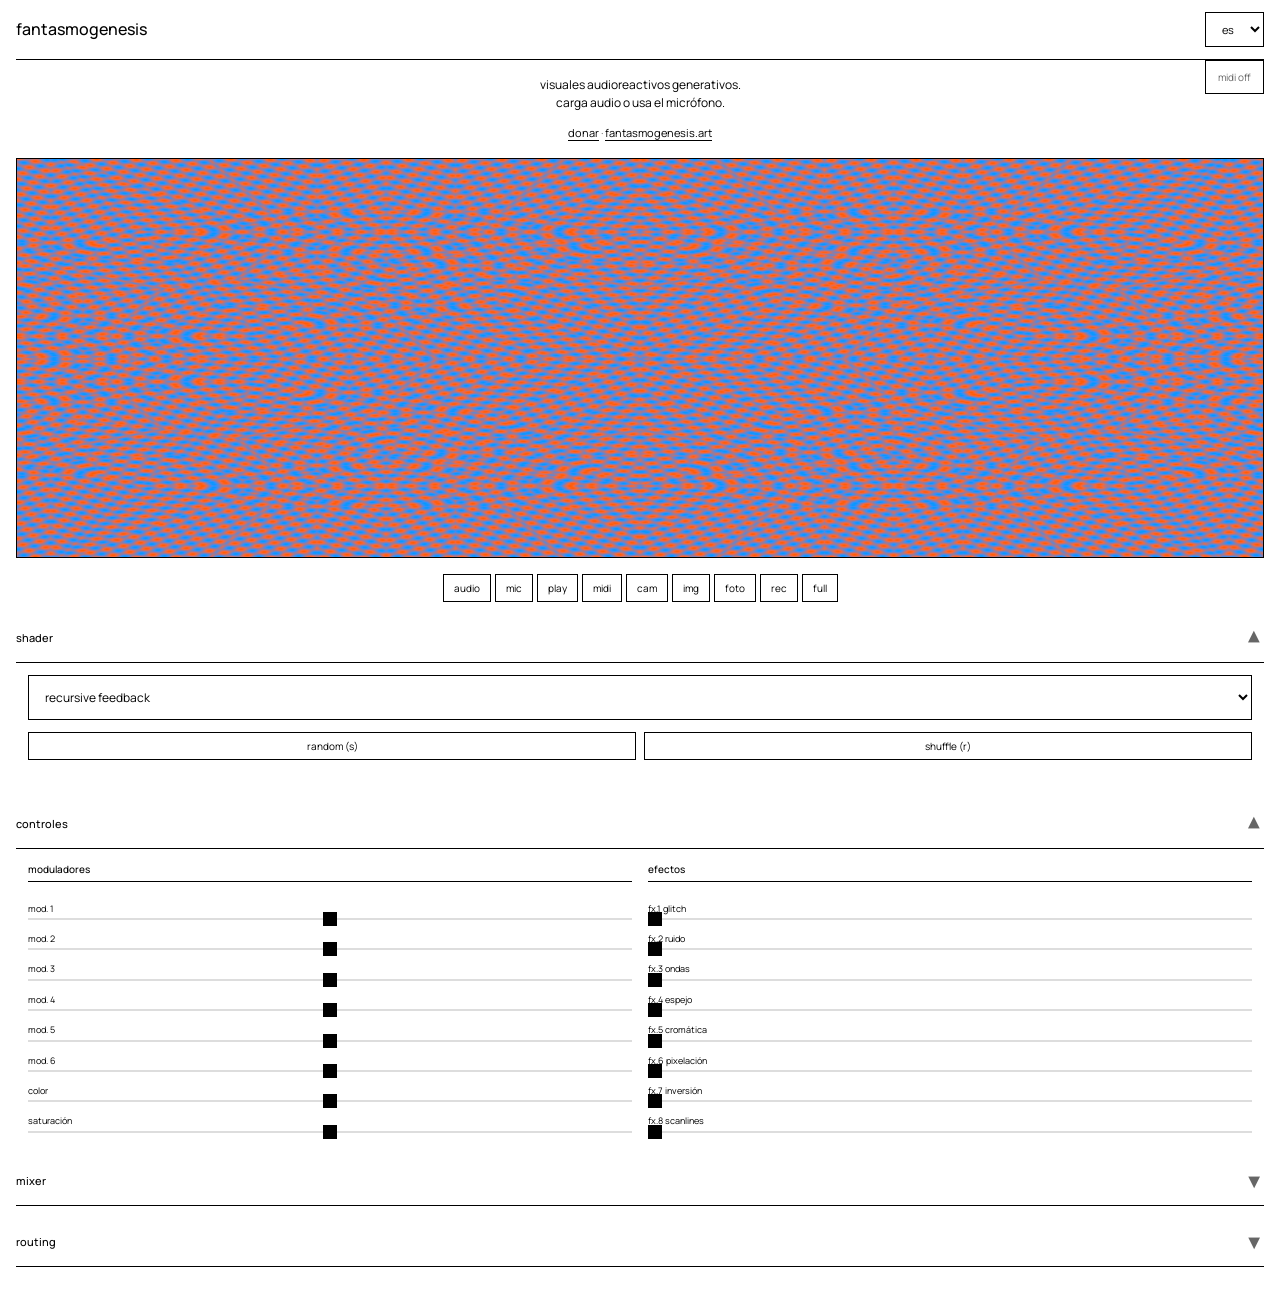
<file: index-optimized.html>
<!DOCTYPE html>
<html lang="es">
<head>
  <meta charset="UTF-8">
  <title>Generador de fantasmas</title>
  <meta name="viewport" content="width=device-width, initial-scale=1.0">
  <meta name="description" content="Esta aplicación convierte sonido en fantasmas que intentan recordar el mundo en el que vivían">
  <meta name="author" content="@fantasm0genesis">
  <link rel="stylesheet" href="styles-optimized.css">
  
  <script async src="https://www.googletagmanager.com/gtag/js?id=G-VE2MP9D9G9"></script>
  <script>
    window.dataLayer = window.dataLayer || [];
    function gtag() { dataLayer.push(arguments); }
    gtag('js', new Date());
    gtag('config', 'G-VE2MP9D9G9');
  </script>
</head>

<body>
  <div class="container">
    <!-- Header -->
    <header class="header">
      <h1 class="site-title">fantasmogenesis</h1>
      <div class="header-right">
        <select class="language-select" id="languageSelect">
          <option value="es">es</option>
          <option value="en">en</option>
        </select>
      </div>
    </header>

    <!-- Title Section -->
    <div class="title-section">
      <p class="description" id="description">
        visuales audioreactivos generativos.<br>
        carga audio o usa el micrófono.
      </p>
      <p class="donate-text" id="donateText">
        <a href="https://ko-fi.com/fantamosgenesis" target="_blank" rel="noopener noreferrer">donar</a> · 
        <a href="https://fantasmogenesis.art" target="_blank" rel="noopener noreferrer">fantasmogenesis.art</a>
      </p>
    </div>

    <!-- Canvas -->
    <div class="canvas-container">
      <canvas id="glCanvas" width="800" height="600"></canvas>
      <div class="canvas-overlay" id="canvasOverlay">
        <div class="error-message" id="errorMessage" style="display: none;"></div>
        <div class="song-indicator" id="songIndicator" style="display: none;"></div>
      </div>
    </div>

    <!-- Action Bar -->
    <div class="action-bar">
      <button class="btn" id="loadAudioBtn">audio</button>
      <button class="btn" id="realMicrophoneBtn">mic</button>
      <button class="btn" id="playBtn">play</button>
      <button class="btn" id="midiMapBtn">midi</button>
      <button class="btn" id="cameraBtn">cam</button>
      <button class="btn" id="loadImageBtn">img</button>
      <button class="btn" id="screenshotBtn">foto</button>
      <button class="btn" id="recordBtn">rec</button>
      <button class="btn" id="fullscreenBtn">full</button>
      <input type="file" id="audioFile" accept="audio/*" multiple style="display: none;">
      <input type="file" id="imageFile" accept="image/*,image/gif,.gif" style="display: none;">
    </div>

    <!-- Panel: Shader & Randomization -->
    <div class="collapsible-panel expanded" id="shaderPanel">
      <div class="panel-header" onclick="togglePanel('shaderPanel')">
        <span class="panel-title">shader</span>
        <span class="panel-toggle">▼</span>
      </div>
      <div class="panel-content">
        <div class="panel-inner">
          <div class="shader-controls">
            <select class="shader-select" id="shaderSelect">
              <optgroup label="🔄 FEEDBACK LOOPS">
                <option value="0">Recursive Feedback</option>
                <option value="1">Polar Loop</option>
                <option value="2">Fractal Accumulator</option>
                <option value="3">Warp Feedback</option>
                <option value="4">Energy Cascade</option>
              </optgroup>
              <optgroup label="� WARPS ESPACIALES">
                <option value="5">Space-Time Warp</option>
                <option value="6">Infinite Tunnel</option>
                <option value="7">Liquid Distortion</option>
                <option value="8">Kaleidoscope Fold</option>
                <option value="9">Spiral Vortex</option>
              </optgroup>
              <optgroup label="💎 FRACTALES COMPLEJOS">
                <option value="10">Mandelbrot Animated</option>
                <option value="11">Julia Set</option>
                <option value="12">Sierpinski Triangle</option>
                <option value="13">Dragon Curve</option>
                <option value="14">Koch Snowflake</option>
              </optgroup>
              <optgroup label="📺 GLITCH TEMPORAL">
                <option value="15">RGB Split Glitch</option>
                <option value="16">Datamosh Corruption</option>
                <option value="17">Chromatic Aberration</option>
                <option value="18">Pixel Dither</option>
                <option value="19">VHS Tracking</option>
              </optgroup>
              <optgroup label="🎯 RAYTRACING 3D">
                <option value="20">Raymarched Sphere</option>
                <option value="21">SDF Orb Glow</option>
                <option value="22">Distance Field</option>
                <option value="23">Isosurface Waves</option>
                <option value="24">Volumetric Clouds</option>
              </optgroup>
              <optgroup label="🧬 GENERATIVOS">
                <option value="25">Algorithmic Pattern</option>
                <option value="26">Voronoi Cells</option>
                <option value="27">Flow Field</option>
                <option value="28">Perlin Noise</option>
                <option value="29">Reaction Diffusion</option>
              </optgroup>
              <optgroup label="⚛️ QUANTUM EFFECTS">
                <option value="30">Wave Interference</option>
                <option value="31">Particle Field</option>
                <option value="32">Atomic Orbitals</option>
                <option value="33">Quantum Entanglement</option>
                <option value="34">Tunneling Effect</option>
              </optgroup>
              <optgroup label="🌐 HYPERDIMENSIONAL">
                <option value="35">4D Projection</option>
                <option value="36">Tesseract</option>
                <option value="37">Klein Bottle</option>
                <option value="38">Möbius Strip</option>
                <option value="39">Torus Knot</option>
              </optgroup>
            </select>
            <div class="random-buttons">
              <button class="btn" id="randomStyleBtn">random (s)</button>
              <button class="btn" id="randomModBtn">shuffle (r)</button>
            </div>
          </div>
        </div>
      </div>
    </div>

    <!-- Panel: Controls (Modulators & Effects) -->
    <div class="collapsible-panel expanded" id="controlsPanel">
      <div class="panel-header" onclick="togglePanel('controlsPanel')">
        <span class="panel-title">controles</span>
        <span class="panel-toggle">▼</span>
      </div>
      <div class="panel-content">
        <div class="panel-inner">
          <div class="controls-grid">
            <!-- Modulators Column -->
            <div class="control-column">
              <div class="column-title">moduladores</div>
              <div class="slider-row">
                <label>mod. 1</label>
                <input type="range" class="slider" id="mod1" min="0" max="100" value="50">
              </div>
              <div class="slider-row">
                <label>mod. 2</label>
                <input type="range" class="slider" id="mod2" min="0" max="100" value="50">
              </div>
              <div class="slider-row">
                <label>mod. 3</label>
                <input type="range" class="slider" id="mod3" min="0" max="100" value="50">
              </div>
              <div class="slider-row">
                <label>mod. 4</label>
                <input type="range" class="slider" id="mod4" min="0" max="100" value="50">
              </div>
              <div class="slider-row">
                <label>mod. 5</label>
                <input type="range" class="slider" id="mod5" min="0" max="100" value="50">
              </div>
              <div class="slider-row">
                <label>mod. 6</label>
                <input type="range" class="slider" id="mod6" min="0" max="100" value="50">
              </div>
              <div class="slider-row">
                <label>color</label>
                <input type="range" class="slider" id="colorSlider" min="0" max="360" value="180">
              </div>
              <div class="slider-row">
                <label>saturación</label>
                <input type="range" class="slider" id="saturationSlider" min="0" max="200" value="100">
              </div>
            </div>

            <!-- Effects Column -->
            <div class="control-column">
              <div class="column-title">efectos</div>
              <div class="slider-row">
                <label>fx.1 glitch</label>
                <input type="range" class="slider" id="fx1Slider" min="0" max="100" value="0">
              </div>
              <div class="slider-row">
                <label>fx.2 ruido</label>
                <input type="range" class="slider" id="fx2Slider" min="0" max="100" value="0">
              </div>
              <div class="slider-row">
                <label>fx.3 ondas</label>
                <input type="range" class="slider" id="fx3Slider" min="0" max="100" value="0">
              </div>
              <div class="slider-row">
                <label>fx.4 espejo</label>
                <input type="range" class="slider" id="fx4Slider" min="0" max="100" value="0">
              </div>
              <div class="slider-row">
                <label>fx.5 cromática</label>
                <input type="range" class="slider" id="fx5Slider" min="0" max="100" value="0">
              </div>
              <div class="slider-row">
                <label>fx.6 pixelación</label>
                <input type="range" class="slider" id="fx6Slider" min="0" max="100" value="0">
              </div>
              <div class="slider-row">
                <label>fx.7 inversión</label>
                <input type="range" class="slider" id="fx7Slider" min="0" max="100" value="0">
              </div>
              <div class="slider-row">
                <label>fx.8 scanlines</label>
                <input type="range" class="slider" id="fx8Slider" min="0" max="100" value="0">
              </div>
            </div>
          </div>
        </div>
      </div>
    </div>

    <!-- Panel: Video Mixer -->
    <div class="collapsible-panel" id="mixerPanel">
      <div class="panel-header" onclick="togglePanel('mixerPanel')">
        <span class="panel-title">mixer</span>
        <span class="panel-toggle">▼</span>
      </div>
      <div class="panel-content">
        <div class="panel-inner">
          <div class="layer-opacity-controls">
            <div class="slider-row">
              <label>shader</label>
              <input type="range" class="slider" id="shaderOpacity" min="0" max="100" value="100">
              <span class="slider-value" id="shaderOpacityValue">100%</span>
            </div>
            <div class="slider-row">
              <label>cámara</label>
              <input type="range" class="slider" id="cameraOpacity" min="0" max="100" value="0">
              <span class="slider-value" id="cameraOpacityValue">0%</span>
            </div>
            <div class="slider-row">
              <label>imagen/gif</label>
              <input type="range" class="slider" id="imageOpacity" min="0" max="100" value="0">
              <span class="slider-value" id="imageOpacityValue">0%</span>
            </div>
            <div class="slider-row">
              <label>color global</label>
              <input type="range" class="slider" id="globalColorHue" min="0" max="360" value="180">
              <span class="slider-value" id="globalColorHueValue">180°</span>
            </div>
          </div>
        </div>
      </div>
    </div>

    <!-- Panel: Effect Targeting -->
    <div class="collapsible-panel" id="patchPanel">
      <div class="panel-header" onclick="togglePanel('patchPanel')">
        <span class="panel-title">routing</span>
        <span class="panel-toggle">▼</span>
      </div>
      <div class="panel-content">
        <div class="panel-inner">
          <div class="effect-targeting-controls">
            <!-- FX1-8 Targeting -->
            <div class="effect-target-row">
              <label class="effect-label">fx.1</label>
              <div class="target-checkboxes">
                <label class="checkbox-label">
                  <input type="checkbox" id="fx1_shader" checked> shader
                </label>
                <label class="checkbox-label">
                  <input type="checkbox" id="fx1_camera"> cámara
                </label>
                <label class="checkbox-label">
                  <input type="checkbox" id="fx1_image"> imagen
                </label>
              </div>
            </div>
            <div class="effect-target-row">
              <label class="effect-label">fx.2</label>
              <div class="target-checkboxes">
                <label class="checkbox-label">
                  <input type="checkbox" id="fx2_shader" checked> shader
                </label>
                <label class="checkbox-label">
                  <input type="checkbox" id="fx2_camera"> cámara
                </label>
                <label class="checkbox-label">
                  <input type="checkbox" id="fx2_image"> imagen
                </label>
              </div>
            </div>
            <div class="effect-target-row">
              <label class="effect-label">fx.3</label>
              <div class="target-checkboxes">
                <label class="checkbox-label">
                  <input type="checkbox" id="fx3_shader" checked> shader
                </label>
                <label class="checkbox-label">
                  <input type="checkbox" id="fx3_camera"> cámara
                </label>
                <label class="checkbox-label">
                  <input type="checkbox" id="fx3_image"> imagen
                </label>
              </div>
            </div>
            <div class="effect-target-row">
              <label class="effect-label">fx.4</label>
              <div class="target-checkboxes">
                <label class="checkbox-label">
                  <input type="checkbox" id="fx4_shader" checked> shader
                </label>
                <label class="checkbox-label">
                  <input type="checkbox" id="fx4_camera"> cámara
                </label>
                <label class="checkbox-label">
                  <input type="checkbox" id="fx4_image"> imagen
                </label>
              </div>
            </div>
            <div class="effect-target-row">
              <label class="effect-label">fx.5</label>
              <div class="target-checkboxes">
                <label class="checkbox-label">
                  <input type="checkbox" id="fx5_shader" checked> shader
                </label>
                <label class="checkbox-label">
                  <input type="checkbox" id="fx5_camera"> cámara
                </label>
                <label class="checkbox-label">
                  <input type="checkbox" id="fx5_image"> imagen
                </label>
              </div>
            </div>
            <div class="effect-target-row">
              <label class="effect-label">fx.6</label>
              <div class="target-checkboxes">
                <label class="checkbox-label">
                  <input type="checkbox" id="fx6_shader" checked> shader
                </label>
                <label class="checkbox-label">
                  <input type="checkbox" id="fx6_camera"> cámara
                </label>
                <label class="checkbox-label">
                  <input type="checkbox" id="fx6_image"> imagen
                </label>
              </div>
            </div>
            <div class="effect-target-row">
              <label class="effect-label">fx.7</label>
              <div class="target-checkboxes">
                <label class="checkbox-label">
                  <input type="checkbox" id="fx7_shader" checked> shader
                </label>
                <label class="checkbox-label">
                  <input type="checkbox" id="fx7_camera"> cámara
                </label>
                <label class="checkbox-label">
                  <input type="checkbox" id="fx7_image"> imagen
                </label>
              </div>
            </div>
            <div class="effect-target-row">
              <label class="effect-label">fx.8</label>
              <div class="target-checkboxes">
                <label class="checkbox-label">
                  <input type="checkbox" id="fx8_shader" checked> shader
                </label>
                <label class="checkbox-label">
                  <input type="checkbox" id="fx8_camera"> cámara
                </label>
                <label class="checkbox-label">
                  <input type="checkbox" id="fx8_image"> imagen
                </label>
              </div>
            </div>
            <div class="effect-global-controls">
              <button class="effect-control-btn" id="allEffectsToShader">all → shader</button>
              <button class="effect-control-btn" id="allEffectsToAll">all → all</button>
              <button class="effect-control-btn" id="resetEffectTargeting">reset</button>
            </div>
          </div>
        </div>
      </div>
    </div>

    <!-- MIDI Status -->
    <div class="midi-status" id="midiStatus">
      <span id="midiStatusText">midi off</span>
    </div>

    <!-- MIDI Modal -->
    <div class="midi-modal" id="midiModal" style="display: none;">
      <div class="midi-modal-content">
        <div class="midi-modal-header">
          <h3 id="midiModalTitle">midi mapping</h3>
          <button class="midi-close-btn" id="midiCloseBtn">×</button>
        </div>
        <div class="midi-modal-body">
          <p id="midiInstructions">select control + move midi fader/knob</p>
          <div class="midi-mappings" id="midiMappings"></div>
          <div class="midi-status-modal">
            <span id="midiLearningStatus">waiting midi...</span>
          </div>
        </div>
        <div class="midi-modal-footer">
          <button class="btn" id="clearAllMappingsBtn">clear all</button>
        </div>
      </div>
    </div>
  </div>

  <script src="visualizer-final.js"></script>
  <script>
    // Panel toggle functionality
    function togglePanel(panelId) {
      const panel = document.getElementById(panelId);
      if (panel) {
        panel.classList.toggle('expanded');
      }
    }

    // Initialize visualizer
    let initAttempts = 0;
    const maxInitAttempts = 3;

    function initializeApp() {
      initAttempts++;
      console.log(`🚀 Intento de inicialización ${initAttempts}/${maxInitAttempts}`);

      if (typeof GhostVisualizer === 'undefined') {
        console.error('❌ GhostVisualizer no está definido');
        if (initAttempts < maxInitAttempts) {
          setTimeout(initializeApp, 1000);
        }
        return;
      }

      try {
        if (!window.ghostVisualizer) {
          console.log('🔧 Creando instancia de GhostVisualizer...');
          window.ghostVisualizer = new GhostVisualizer();
          console.log('✅ GhostVisualizer inicializado');
        }
      } catch (error) {
        console.error('❌ Error crítico:', error);
        if (initAttempts < maxInitAttempts) {
          setTimeout(initializeApp, 2000);
        }
      }
    }

    // Start initialization when DOM is ready
    if (document.readyState === 'loading') {
      document.addEventListener('DOMContentLoaded', initializeApp);
    } else {
      initializeApp();
    }

    // Keyboard shortcuts
    document.addEventListener('keydown', (e) => {
      if (e.target.tagName === 'INPUT' || e.target.tagName === 'SELECT') return;
      
      const key = e.key.toLowerCase();
      const visualizer = window.ghostVisualizer;
      
      if (!visualizer) return;

      switch(key) {
        case ' ':
          e.preventDefault();
          visualizer.togglePlay?.();
          break;
        case 's':
          visualizer.randomizeShader?.();
          break;
        case 'r':
          visualizer.randomizeModulation?.();
          break;
        case 'c':
          visualizer.takeScreenshot?.();
          break;
        case 'g':
          visualizer.toggleRecording?.();
          break;
        case 'f':
          visualizer.toggleFullscreen?.();
          break;
        case 'h':
          // Toggle all panels
          document.querySelectorAll('.collapsible-panel').forEach(panel => {
            panel.classList.toggle('expanded');
          });
          break;
      }
    });
  </script>
</body>
</html>
</file>
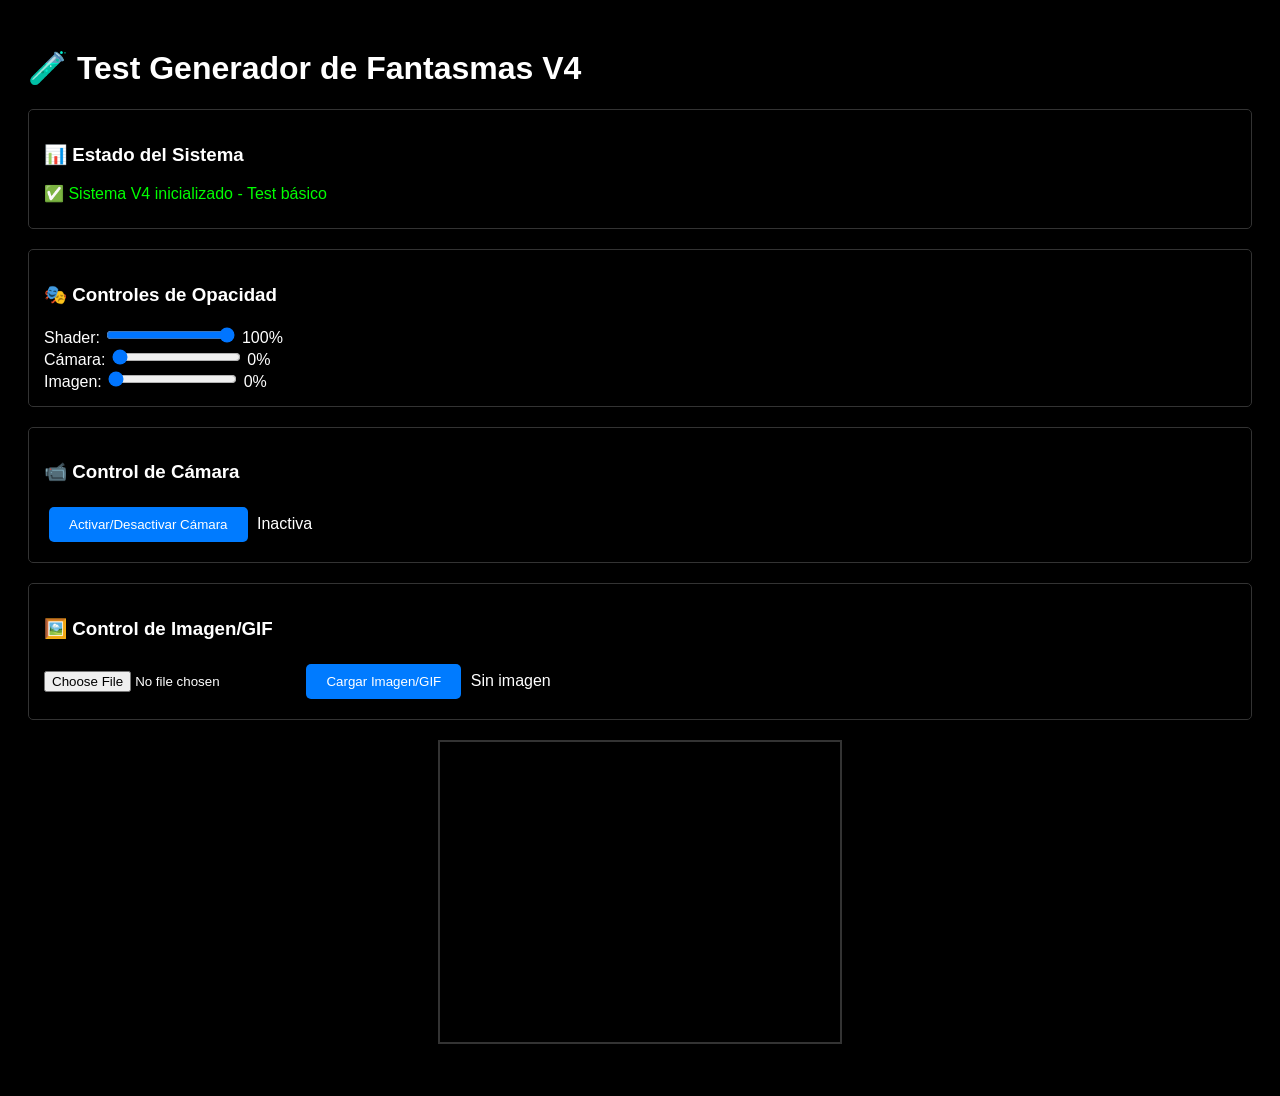
<file: test.html>
<!DOCTYPE html>
<html lang="es">
<head>
    <meta charset="UTF-8">
    <title>Test V4 - Generador de fantasmas</title>
    <meta name="viewport" content="width=device-width, initial-scale=1.0">
    <style>
        body { 
            background: #000; 
            color: #fff; 
            font-family: Arial, sans-serif; 
            padding: 20px;
        }
        .test-section {
            margin: 20px 0;
            padding: 15px;
            border: 1px solid #333;
            border-radius: 5px;
        }
        button {
            padding: 10px 20px;
            margin: 5px;
            background: #007bff;
            color: white;
            border: none;
            border-radius: 5px;
            cursor: pointer;
        }
        button:hover { background: #0056b3; }
        #status { color: #0f0; margin: 10px 0; }
        #canvas-container { text-align: center; margin: 20px 0; }
        #glCanvas { border: 2px solid #333; max-width: 100%; }
    </style>
</head>
<body>
    <h1>🧪 Test Generador de Fantasmas V4</h1>
    
    <div class="test-section">
        <h3>📊 Estado del Sistema</h3>
        <div id="status">Iniciando...</div>
    </div>
    
    <div class="test-section">
        <h3>🎭 Controles de Opacidad</h3>
        <label>Shader: <input type="range" id="shaderOpacity" min="0" max="100" value="100" onchange="updateOpacity('shader', this.value)"> <span id="shaderValue">100%</span></label><br>
        <label>Cámara: <input type="range" id="cameraOpacity" min="0" max="100" value="0" onchange="updateOpacity('camera', this.value)"> <span id="cameraValue">0%</span></label><br>
        <label>Imagen: <input type="range" id="imageOpacity" min="0" max="100" value="0" onchange="updateOpacity('image', this.value)"> <span id="imageValue">0%</span></label>
    </div>
    
    <div class="test-section">
        <h3>📹 Control de Cámara</h3>
        <button onclick="toggleCamera()">Activar/Desactivar Cámara</button>
        <span id="cameraStatus">Inactiva</span>
    </div>
    
    <div class="test-section">
        <h3>🖼️ Control de Imagen/GIF</h3>
        <input type="file" id="imageFile" accept="image/*" onchange="loadImage(this.files[0])">
        <button onclick="document.getElementById('imageFile').click()">Cargar Imagen/GIF</button>
        <span id="imageStatus">Sin imagen</span>
    </div>
    
    <div id="canvas-container">
        <canvas id="glCanvas" width="400" height="300"></canvas>
    </div>
    
    <script>
        let visualizer = null;
        
        // Clase simplificada para test
        class TestVisualizer {
            constructor() {
                this.canvas = document.getElementById('glCanvas');
                this.layerOpacities = { shader: 1.0, camera: 0.0, image: 0.0 };
                this.isCameraActive = false;
                this.isImageLoaded = false;
                this.status = document.getElementById('status');
                this.init();
            }
            
            init() {
                this.status.textContent = "✅ Sistema V4 inicializado - Test básico";
                console.log("🚀 Test Visualizer V4 iniciado");
            }
            
            updateOpacity(layer, value) {
                this.layerOpacities[layer] = value / 100;
                console.log(`🎭 ${layer} opacity: ${this.layerOpacities[layer]}`);
            }
            
            async toggleCamera() {
                try {
                    if (!this.isCameraActive) {
                        const stream = await navigator.mediaDevices.getUserMedia({ video: true });
                        this.isCameraActive = true;
                        document.getElementById('cameraStatus').textContent = "✅ Activa";
                        console.log("📹 Cámara activada");
                    } else {
                        this.isCameraActive = false;
                        document.getElementById('cameraStatus').textContent = "❌ Inactiva";
                        console.log("📹 Cámara desactivada");
                    }
                } catch (error) {
                    console.error("❌ Error con cámara:", error);
                    document.getElementById('cameraStatus').textContent = "❌ Error";
                }
            }
            
            loadImage(file) {
                if (file) {
                    console.log("🖼️ Cargando:", file.name);
                    const isGif = file.type === 'image/gif';
                    this.isImageLoaded = true;
                    document.getElementById('imageStatus').textContent = `✅ ${isGif ? 'GIF' : 'Imagen'} cargada`;
                }
            }
        }
        
        // Funciones globales para los controles
        function updateOpacity(layer, value) {
            if (visualizer) {
                visualizer.updateOpacity(layer, value);
                document.getElementById(layer + 'Value').textContent = value + '%';
            }
        }
        
        function toggleCamera() {
            if (visualizer) {
                visualizer.toggleCamera();
            }
        }
        
        function loadImage(file) {
            if (visualizer && file) {
                visualizer.loadImage(file);
            }
        }
        
        // Inicializar al cargar la página
        document.addEventListener('DOMContentLoaded', () => {
            visualizer = new TestVisualizer();
        });
    </script>
</body>
</html>
</file>
<file: styles-optimized.css>
/* ============================================
   GENERADOR DE FANTASMAS - ESTÉTICA FANTASMOGENESIS
   Brutalist / Minimalista
   ============================================ */

@import url('https://fonts.googleapis.com/css2?family=Manrope:wght@300;400;500;600&display=swap');

/* ============================================
   VARIABLES CSS
   ============================================ */
:root {
  /* Colores - Brutalist B&W */
  --bg-primary: #ffffff;
  --bg-secondary: #f5f5f5;
  --bg-tertiary: #eeeeee;
  --text-primary: #000000;
  --text-secondary: #666666;
  --text-tertiary: #999999;
  --border: #000000;
  --border-light: #dddddd;
  --accent: #000000;
  
  /* Espaciado - Compacto para MacBook */
  --space-xs: 4px;
  --space-sm: 8px;
  --space-md: 12px;
  --space-lg: 16px;
  --space-xl: 24px;
  --space-xxl: 32px;
  
  /* Sin border radius - Brutalist */
  --radius-sm: 0px;
  --radius-md: 0px;
  --radius-lg: 0px;
  
  /* Transiciones suaves */
  --transition-fast: 0.2s ease;
  --transition-medium: 0.3s ease;
  --transition-slow: 0.5s ease;
  
  /* Sombras */
  --shadow-sm: 0 2px 8px rgba(0, 0, 0, 0.3);
  --shadow-md: 0 4px 16px rgba(0, 0, 0, 0.4);
  --shadow-lg: 0 8px 32px rgba(0, 0, 0, 0.5);
}

/* ============================================
   RESET Y BASE
   ============================================ */
* {
  margin: 0;
  padding: 0;
  box-sizing: border-box;
}

body {
  font-family: 'Manrope', -apple-system, BlinkMacSystemFont, 'Segoe UI', sans-serif;
  background: var(--bg-primary);
  color: var(--text-primary);
  min-height: 100vh;
  overflow-x: hidden;
  line-height: 1.6;
  font-weight: 400;
  text-transform: lowercase;
}

.container {
  max-width: 100%;
  margin: 0 auto;
  padding: var(--space-md) var(--space-lg);
}

/* ============================================
   HEADER
   ============================================ */
.header {
  display: flex;
  justify-content: space-between;
  align-items: center;
  margin-bottom: var(--space-lg);
  padding-bottom: var(--space-md);
  border-bottom: 1px solid var(--border);
}

.site-title {
  font-size: 16px;
  font-weight: 500;
  margin: 0;
  text-transform: lowercase;
  letter-spacing: 0;
}

.header-right {
  display: flex;
  align-items: center;
  gap: var(--space-md);
}

.language-select {
  background: var(--bg-primary);
  border: 1px solid var(--border);
  color: var(--text-primary);
  padding: var(--space-sm) var(--space-md);
  border-radius: var(--radius-sm);
  font-size: 11px;
  font-weight: 400;
  font-family: 'Manrope', sans-serif;
  cursor: pointer;
  transition: all var(--transition-fast);
  text-transform: lowercase;
}

.language-select:hover {
  background: var(--text-primary);
  color: var(--bg-primary);
}

.language-select option {
  background: var(--bg-primary);
  color: var(--text-primary);
}

/* ============================================
   TITLE SECTION
   ============================================ */
.title-section {
  text-align: center;
  margin-bottom: var(--space-lg);
}

.main-title {
  font-size: 20px;
  font-weight: 400;
  margin-bottom: var(--space-sm);
  letter-spacing: 0;
  text-transform: lowercase;
}

.subtitle {
  font-size: 12px;
  color: var(--text-secondary);
  margin-bottom: var(--space-md);
  font-weight: 400;
  text-transform: lowercase;
}

.description {
  font-size: 12px;
  color: var(--text-primary);
  line-height: 1.5;
  margin-bottom: var(--space-md);
  max-width: 600px;
  text-transform: lowercase;
  margin-left: auto;
  margin-right: auto;
}

.donate-text {
  font-size: 11px;
  color: var(--text-secondary);
  margin-bottom: var(--space-lg);
  text-transform: lowercase;
}

.donate-text a {
  color: var(--text-primary);
  text-decoration: none;
  border-bottom: 1px solid var(--text-primary);
  transition: all var(--transition-fast);
}

.donate-text a:hover {
  background: var(--text-primary);
  color: var(--bg-primary);
}

/* ============================================
   CANVAS
   ============================================ */
.canvas-container {
  position: relative;
  background: var(--text-primary);
  border: 1px solid var(--border);
  border-radius: var(--radius-md);
  overflow: hidden;
  margin-bottom: var(--space-lg);
  max-height: 400px;
}

#glCanvas {
  width: 100%;
  height: 400px;
  display: block;
  background: var(--bg-primary);
}

.canvas-overlay {
  position: absolute;
  top: 0;
  left: 0;
  width: 100%;
  height: 100%;
  pointer-events: none;
  z-index: 100;
}

/* ============================================
   CONTROLES PRINCIPALES (BARRA DE ACCIONES)
   ============================================ */
.action-bar {
  display: flex;
  justify-content: center;
  gap: var(--space-xs);
  margin-bottom: var(--space-md);
  flex-wrap: wrap;
}

.btn {
  background: var(--bg-primary);
  border: 1px solid var(--border);
  color: var(--text-primary);
  padding: 6px 10px;
  border-radius: var(--radius-sm);
  font-size: 10px;
  font-weight: 400;
  font-family: 'Manrope', sans-serif;
  text-transform: lowercase;
  letter-spacing: 0;
  cursor: pointer;
  transition: all var(--transition-fast);
  white-space: nowrap;
}

.btn:hover {
  background: var(--text-primary);
  color: var(--bg-primary);
}

.btn:active {
  transform: translateY(0);
}

/* ============================================
   PANELES COLAPSABLES
   ============================================ */
.collapsible-panel {
  background: transparent;
  border: none;
  border-radius: var(--radius-sm);
  margin-bottom: var(--space-md);
  overflow: hidden;
  transition: all var(--transition-medium);
}

.panel-header {
  display: flex;
  justify-content: space-between;
  align-items: center;
  padding: var(--space-sm) 0;
  background: transparent;
  border-bottom: 1px solid var(--border);
  cursor: pointer;
  transition: all var(--transition-fast);
  user-select: none;
}

.panel-header:hover {
  padding-left: var(--space-sm);
}

.panel-title {
  font-size: 11px;
  font-weight: 500;
  text-transform: lowercase;
  letter-spacing: 0;
}

.panel-toggle {
  font-size: 20px;
  transition: transform var(--transition-normal);
  color: var(--text-secondary);
}

.collapsible-panel.expanded .panel-toggle {
  transform: rotate(180deg);
}

.panel-content {
  max-height: 0;
  overflow: hidden;
  transition: max-height var(--transition-normal);
}

.collapsible-panel.expanded .panel-content {
  max-height: 1500px;
}

.panel-inner {
  padding: var(--space-md);
}

/* ============================================
   SHADER SELECTOR
   ============================================ */
.shader-controls {
  margin-bottom: var(--space-lg);
}

.shader-select {
  width: 100%;
  background: var(--bg-primary);
  border: 1px solid var(--border);
  color: var(--text-primary);
  padding: var(--space-md);
  border-radius: var(--radius-sm);
  font-size: 12px;
  font-family: 'Manrope', sans-serif;
  margin-bottom: var(--space-md);
  cursor: pointer;
  transition: all var(--transition-fast);
  text-transform: lowercase;
}

.shader-select:hover,
.shader-select:focus {
  background: var(--text-primary);
  color: var(--bg-primary);
  outline: none;
}

.shader-select optgroup {
  font-weight: 600;
  color: var(--text-primary);
}

.shader-select option {
  background: var(--bg-tertiary);
  color: var(--text-primary);
  padding: var(--space-sm);
}

.random-buttons {
  display: grid;
  grid-template-columns: 1fr 1fr;
  gap: var(--space-sm);
}

/* ============================================
   CONTROLES GRID (MODULADORES Y EFECTOS)
   ============================================ */
.controls-grid {
  display: grid;
  grid-template-columns: 1fr 1fr;
  gap: var(--space-lg);
}

.control-column {
  display: flex;
  flex-direction: column;
  gap: var(--space-md);
}

.column-title {
  font-size: 10px;
  font-weight: 500;
  color: var(--text-primary);
  margin-bottom: var(--space-sm);
  text-transform: lowercase;
  letter-spacing: 0;
  padding-bottom: var(--space-xs);
  border-bottom: 1px solid var(--border);
}

/* ============================================
   SLIDERS MINIMALISTAS
   ============================================ */
.slider-row {
  display: flex;
  flex-direction: column;
  gap: 2px;
}

.slider-row label {
  font-size: 9px;
  font-weight: 400;
  color: var(--text-primary);
  text-transform: lowercase;
  letter-spacing: 0;
}

.slider {
  -webkit-appearance: none;
  appearance: none;
  width: 100%;
  height: 2px;
  background: var(--border-light);
  outline: none;
  transition: background var(--transition-fast);
}

.slider:hover {
  background: var(--border);
}

.slider::-webkit-slider-thumb {
  -webkit-appearance: none;
  appearance: none;
  width: 14px;
  height: 14px;
  background: var(--text-primary);
  border: 1px solid var(--text-primary);
  border-radius: 0;
  cursor: pointer;
  transition: all var(--transition-fast);
}

.slider::-webkit-slider-thumb:hover {
  transform: scale(1.1);
}

.slider::-moz-range-thumb {
  width: 14px;
  height: 14px;
  background: var(--text-primary);
  border: 1px solid var(--text-primary);
  border-radius: 0;
  cursor: pointer;
  transition: all var(--transition-fast);
}

.slider::-moz-range-thumb:hover {
  transform: scale(1.1);
}

.slider::-moz-range-track {
  width: 100%;
  height: 1px;
  background: var(--border);
  border: none;
}

.slider-value {
  font-size: 10px;
  color: var(--text-tertiary);
  text-align: right;
}

/* ============================================
   VIDEO MIXER
   ============================================ */
.layer-opacity-controls {
  display: flex;
  flex-direction: column;
  gap: var(--space-md);
}

/* ============================================
   EFFECT TARGETING
   ============================================ */
.effect-target-row {
  display: flex;
  align-items: center;
  gap: var(--space-md);
  padding: var(--space-sm);
  background: var(--bg-tertiary);
  border-radius: var(--radius-sm);
}

.effect-label {
  min-width: 50px;
  font-size: 11px;
  font-weight: 600;
  color: var(--text-primary);
  text-transform: uppercase;
}

.target-checkboxes {
  display: flex;
  gap: var(--space-md);
  flex: 1;
}

.checkbox-label {
  display: flex;
  align-items: center;
  gap: var(--space-xs);
  font-size: 10px;
  font-weight: 500;
  color: var(--text-secondary);
  cursor: pointer;
  transition: color var(--transition-fast);
}

.checkbox-label:hover {
  color: var(--text-primary);
}

.checkbox-label input[type="checkbox"] {
  width: 14px;
  height: 14px;
  accent-color: var(--text-primary);
  cursor: pointer;
}

.effect-global-controls {
  display: flex;
  gap: var(--space-sm);
  justify-content: center;
  margin-top: var(--space-md);
  padding-top: var(--space-md);
  border-top: 1px solid var(--border);
}

.effect-control-btn {
  background: var(--bg-primary);
  border: 1px solid var(--border);
  color: var(--text-primary);
  padding: var(--space-xs) var(--space-sm);
  border-radius: var(--radius-sm);
  cursor: pointer;
  font-size: 10px;
  font-weight: 400;
  font-family: 'Manrope', sans-serif;
  text-transform: lowercase;
  letter-spacing: 0;
  transition: all var(--transition-fast);
}

.effect-control-btn:hover {
  background: var(--text-primary);
  color: var(--bg-primary);
}

/* ============================================
   MIDI STATUS
   ============================================ */
.midi-status {
  position: fixed;
  top: 60px;
  right: var(--space-lg);
  background: var(--bg-primary);
  border: 1px solid var(--border);
  color: var(--text-secondary);
  padding: var(--space-sm) var(--space-md);
  border-radius: var(--radius-sm);
  font-size: 10px;
  font-weight: 400;
  font-family: 'Manrope', sans-serif;
  text-transform: lowercase;
  letter-spacing: 0;
  z-index: 1001;
  transition: all var(--transition-fast);
}

.midi-status.connected {
  background: var(--text-primary);
  color: var(--bg-primary);
}

/* ============================================
   MIDI MODAL
   ============================================ */
.midi-modal {
  position: fixed;
  top: 0;
  left: 0;
  width: 100%;
  height: 100%;
  background: rgba(255, 255, 255, 0.95);
  display: flex;
  justify-content: center;
  align-items: center;
  z-index: 2000;
}

.midi-modal-content {
  background: var(--bg-primary);
  border: 2px solid var(--border);
  border-radius: var(--radius-md);
  max-width: 600px;
  width: 90%;
  max-height: 80vh;
  overflow: hidden;
  display: flex;
  flex-direction: column;
}

.midi-modal-header {
  display: flex;
  justify-content: space-between;
  align-items: center;
  padding: var(--space-lg);
  border-bottom: 2px solid var(--border);
}

.midi-modal-header h3 {
  font-size: 16px;
  font-weight: 500;
  margin: 0;
  text-transform: lowercase;
}

.midi-close-btn {
  background: var(--bg-primary);
  border: 1px solid var(--border);
  color: var(--text-primary);
  font-size: 24px;
  cursor: pointer;
  padding: 0;
  width: 32px;
  height: 32px;
  display: flex;
  align-items: center;
  justify-content: center;
  transition: all var(--transition-fast);
}

.midi-close-btn:hover {
  background: var(--text-primary);
  color: var(--bg-primary);
}

.midi-modal-body {
  padding: var(--space-lg);
}

.midi-modal-body p {
  font-size: 13px;
  text-align: center;
  margin-bottom: var(--space-lg);
  color: var(--text-secondary);
}

.midi-mappings {
  display: grid;
  gap: var(--space-sm);
  margin-bottom: var(--space-lg);
}

.midi-mapping-item {
  background: var(--bg-tertiary);
  border: 1px solid var(--border);
  border-radius: var(--radius-sm);
  padding: var(--space-md);
  display: flex;
  justify-content: space-between;
  align-items: center;
  cursor: pointer;
  transition: all var(--transition-fast);
}

.midi-mapping-item:hover {
  border-color: var(--border-hover);
  background: var(--bg-primary);
}

.midi-mapping-item.learning {
  background: var(--text-primary);
  border-color: var(--text-primary);
  color: var(--bg-primary);
}

.midi-mapping-label {
  font-weight: 600;
  font-size: 12px;
  text-transform: uppercase;
  letter-spacing: 0.5px;
}

.midi-mapping-value {
  font-size: 11px;
  color: var(--text-secondary);
}

.midi-mapping-item.learning .midi-mapping-value {
  color: var(--bg-primary);
  opacity: 0.7;
}

.midi-learn-btn {
  background: transparent;
  color: var(--text-primary);
  border: 1px solid var(--border);
  padding: var(--space-xs) var(--space-md);
  border-radius: var(--radius-sm);
  cursor: pointer;
  font-size: 10px;
  font-weight: 500;
  text-transform: uppercase;
  letter-spacing: 1px;
  transition: all var(--transition-fast);
}

.midi-learn-btn:hover {
  background: var(--text-primary);
  color: var(--bg-primary);
  border-color: var(--text-primary);
}

.midi-learn-btn.learning {
  background: var(--bg-primary);
  color: var(--text-primary);
  border-color: var(--bg-primary);
}

.midi-status-modal {
  background: var(--bg-tertiary);
  border: 1px solid var(--border);
  border-radius: var(--radius-sm);
  padding: var(--space-md);
  text-align: center;
  margin-bottom: var(--space-lg);
}

.midi-status-modal span {
  font-size: 12px;
  font-weight: 500;
  color: var(--text-secondary);
}

.midi-modal-footer {
  padding: var(--space-lg);
  border-top: 1px solid var(--border);
  text-align: center;
}

/* ============================================
   INDICATORS
   ============================================ */
.song-indicator {
  position: absolute;
  bottom: var(--space-md);
  right: var(--space-md);
  background: rgba(0, 0, 0, 0.8);
  backdrop-filter: blur(10px);
  color: var(--text-primary);
  padding: var(--space-xs) var(--space-md);
  border-radius: var(--radius-sm);
  font-size: 11px;
  font-weight: 500;
  border: 1px solid var(--border);
  pointer-events: none;
  z-index: 1000;
}

.error-message {
  position: absolute;
  top: 50%;
  left: 50%;
  transform: translate(-50%, -50%);
  background: rgba(255, 0, 0, 0.9);
  color: white;
  padding: var(--space-md) var(--space-lg);
  border-radius: var(--radius-md);
  font-size: 13px;
  font-weight: 500;
  text-align: center;
  z-index: 1001;
  max-width: 300px;
}

/* ============================================
   FULLSCREEN MODE
   ============================================ */
body.fullscreen #glCanvas {
  position: fixed !important;
  top: 0 !important;
  left: 0 !important;
  width: 100vw !important;
  height: 100vh !important;
  z-index: 9999 !important;
  border-radius: 0 !important;
}

.fullscreen .song-indicator,
.fullscreen .midi-status,
.fullscreen .error-message {
  display: none !important;
}

/* ============================================
   RESPONSIVE DESIGN
   ============================================ */
@media (max-width: 1024px) {
  .controls-grid {
    grid-template-columns: 1fr;
    gap: var(--space-md);
  }
}

@media (max-width: 768px) {
  .container {
    padding: var(--space-md);
  }
  
  .header {
    flex-direction: column;
    gap: var(--space-md);
    text-align: center;
  }
  
  .ghost-logo {
    height: 40px;
  }
  
  .main-title {
    font-size: 28px;
  }
  
  .action-bar {
    gap: var(--space-xs);
  }
  
  .btn {
    padding: var(--space-xs) var(--space-sm);
    font-size: 10px;
  }
  
  .controls-grid {
    grid-template-columns: 1fr;
  }
  
  .random-buttons {
    grid-template-columns: 1fr;
  }
  
  .midi-status {
    top: var(--space-sm);
    right: var(--space-sm);
    font-size: 9px;
    padding: var(--space-xs) var(--space-sm);
  }
}

@media (max-width: 480px) {
  .target-checkboxes {
    flex-direction: column;
    gap: var(--space-xs);
  }
  
  .effect-global-controls {
    flex-direction: column;
  }
}

/* ============================================
   UTILIDADES
   ============================================ */
.hidden {
  display: none !important;
}

.fade-in {
  animation: fadeIn var(--transition-normal);
}

@keyframes fadeIn {
  from {
    opacity: 0;
  }
  to {
    opacity: 1;
  }
}

/* ============================================
   SCROLLBAR PERSONALIZADO
   ============================================ */
::-webkit-scrollbar {
  width: 8px;
  height: 8px;
}

::-webkit-scrollbar-track {
  background: var(--bg-secondary);
}

::-webkit-scrollbar-thumb {
  background: var(--border);
  border-radius: var(--radius-sm);
}

::-webkit-scrollbar-thumb:hover {
  background: var(--border-hover);
}
</file>
